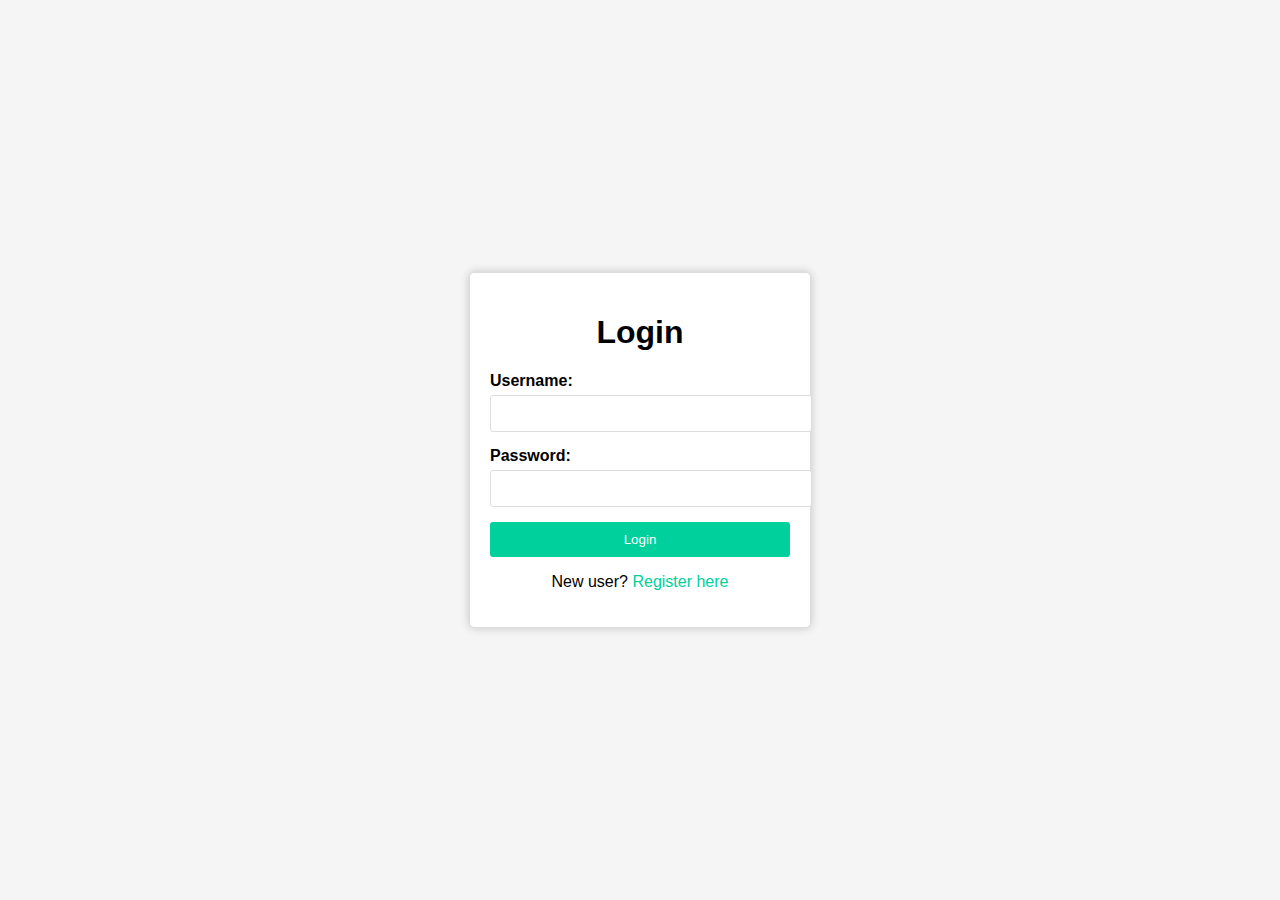
<file: templates/NewLogin/loginPage.html>
<!DOCTYPE html>
<html lang="en">
<head>
    <meta charset="UTF-8">
    <meta name="viewport" content="width=device-width, initial-scale=1.0">
    <title>Login Page</title>
    <style>
        body {
            font-family: Arial, sans-serif;
            background-color: #f5f5f5;
            margin: 0;
            padding: 0;
            display: flex;
            justify-content: center;
            align-items: center;
            height: 100vh;
        }

        .login-container {
            background-color: #fff;
            border: 1px solid #ddd;
            border-radius: 5px;
            padding: 20px;
            box-shadow: 0px 0px 10px rgba(0, 0, 0, 0.2);
            width: 300px;
        }

        .login-container h1 {
            text-align: center;
        }

        .input-group {
            margin-bottom: 15px;
        }

        .input-group label {
            display: block;
            font-weight: bold;
            margin-bottom: 5px;
        }

        .input-group input[type="text"],
        .input-group input[type="password"] {
            width: 100%;
            padding: 10px;
            border: 1px solid #ddd;
            border-radius: 3px;
        }

        .input-group button {
            width: 100%;
            padding: 10px;
            background-color: #00D09C ;
            color: #fff;
            border: none;
            border-radius: 3px;
            cursor: pointer;
        }

        .register-link {
            text-align: center;
        }

        .register-link a {
            color: #00D09C ;
            text-decoration: none;
        }
    </style>
</head>
<body>
    <div class="login-container">
        <h1>Login</h1>
        <form id="login-form">
            <div class="input-group">
                <label for="username">Username:</label>
                <input type="text" id="username" name="username" required>
            </div>
            <div class="input-group">
                <label for="password">Password:</label>
                <input type="password" id="password" name="password" required>
            </div>
            <div class="input-group">
                <button type="submit">Login</button>
            </div>
        </form>
        <p class="register-link">New user? <a href="#">Register here</a></p>
    </div>

    <script>
        // JavaScript code can be added here for form validation or other functionality.
        document.getElementById('login-form').addEventListener('submit', function(event) {
            event.preventDefault(); // Prevent the form from submitting.
            const username = document.getElementById('username').value;
            const password = document.getElementById('password').value;

            // Add your login logic here.
            // For example, you can send a request to a server for authentication.

            // Placeholder logic:
            if (username === 'user' && password === 'password') {
                alert('Login successful!');
            } else {
                alert('Login failed. Please check your credentials.');
            }
        });
    </script>
</body>
</html>
</file>
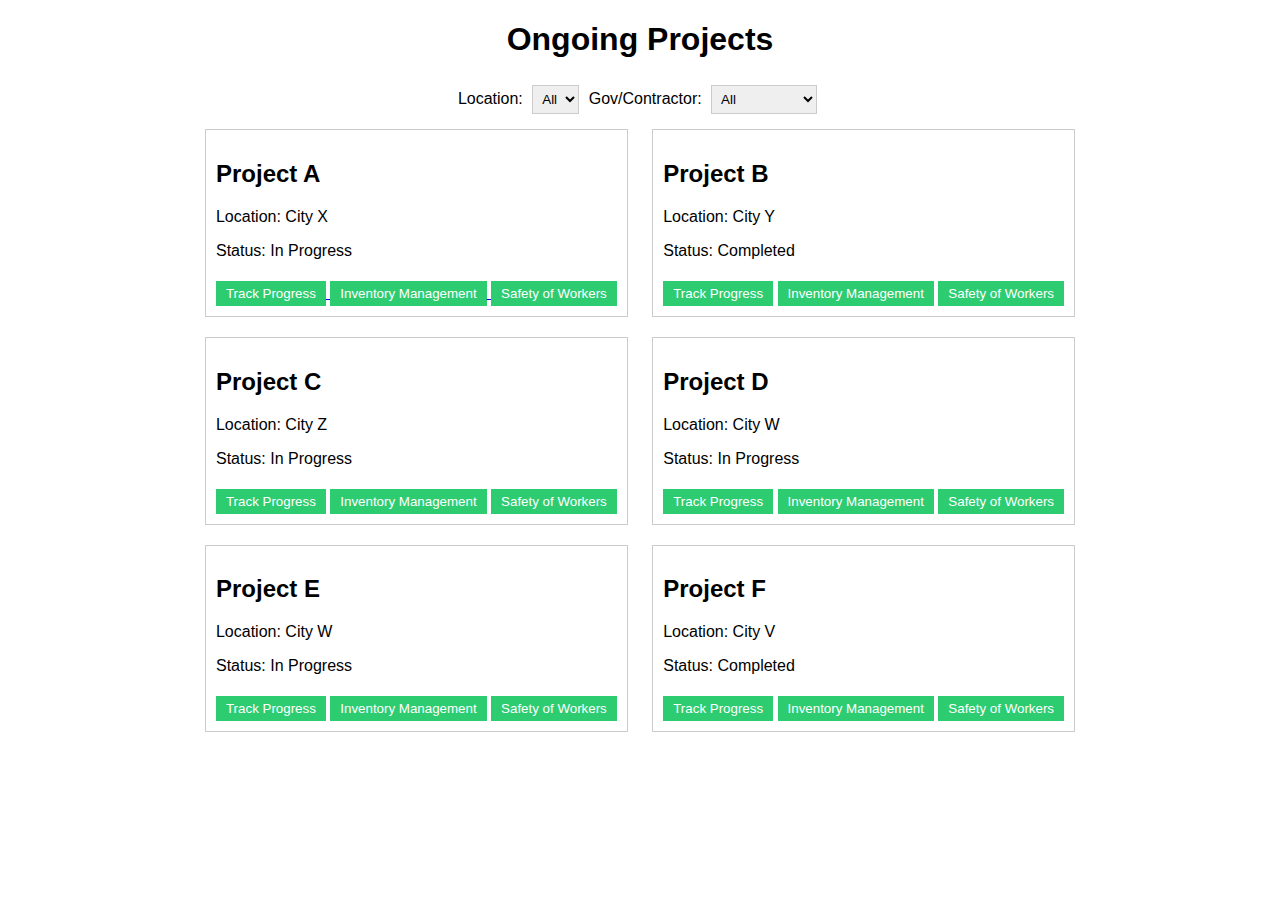
<file: templates/Your_Projects/yourprojects.html>
<!DOCTYPE html>
<html lang="en">

<head>
    <meta charset="UTF-8">
    <meta name="viewport" content="width=device-width, initial-scale=1.0">
    <title>Ongoing Projects</title>
    <style>
        body {
            font-family: Arial, sans-serif;
            background-color: #fff; /* White background */
            color: #000; /* Black text */
            text-align: center; /* Center align content */
        }

        h1, h2 {
            color: #000; /* Black header text */
        }

        .filters select {
            padding: 5px;
            margin: 5px;
            border: 1px solid #ccc;
        }

        .project-card {
            border: 1px solid #ccc;
            padding: 10px;
            margin: 10px;
            background-color: #fff; /* White background */
            color: #000; /* Black text */
            display: inline-block; /* Display cards side by side */
            text-align: left; /* Left align text */
        }

        .project-card button {
            background-color: #2ecc71; /* Green button */
            color: #fff; /* White text */
            border: none;
            padding: 5px 10px;
            margin-top: 5px;
            cursor: pointer;
        }

        .project-card button:hover {
            background-color: #218f63; /* Darker green background on hover */
        }

        /* Adjusted color for gov and contractor options */
        .filters select[name="gov-contractor"] {
            color: #000; /* Black text */
        }
    </style>
</head>

<body>
    <h1>Ongoing Projects</h1>
    <div class="filters">
        <label for="location">Location:</label>
        <select name="location" id="location">
            <option value="all">All</option>
            <!-- Add more location options as needed -->
        </select>

        <label for="gov-contractor">Gov/Contractor:</label>
        <select name="gov-contractor" id="gov-contractor">
            <option value="all">All</option>
            <option value="gov">Government</option>
            <option value="contractor">Contractor</option>
        </select>
    </div>

    <div class="project-card">
        <h2>Project A</h2>
        <p>Location: City X</p>
        <p>Status: In Progress</p>
        <a href="./progress.html">
        <button>Track Progress</button>
        </a>
        <a href="./inventory_file.html">
        <button>Inventory Management</button>
        </a>
        <a href="./index_upload_and_show_data.html">
        <button>Safety of Workers</button>
        </a>
    </div>

    <div class="project-card">
        <h2>Project B</h2>
        <p>Location: City Y</p>
        <p>Status: Completed</p>
        <button>Track Progress</button>
        <button>Inventory Management</button>
        <button>Safety of Workers</button>
    </div>

    <div class="project-card">
        <h2>Project C</h2>
        <p>Location: City Z</p>
        <p>Status: In Progress</p>
        <button>Track Progress</button>
        <button>Inventory Management</button>
        <button>Safety of Workers</button>
    </div>

    <div class="project-card">
        <h2>Project D</h2>
        <p>Location: City W</p>
        <p>Status: In Progress</p>
        <button>Track Progress</button>
        <button>Inventory Management</button>
        <button>Safety of Workers</button>
    </div>
    <div class="project-card">
        <h2>Project E</h2>
        <p>Location: City W</p>
        <p>Status: In Progress</p>
        <button>Track Progress</button>
        <button>Inventory Management</button>
        <button>Safety of Workers</button>
    </div>

    <div class="project-card">
        <h2>Project F</h2>
        <p>Location: City V</p>
        <p>Status: Completed</p>
        <button>Track Progress</button>
        <button>Inventory Management</button>
        <button>Safety of Workers</button>
    </div>

    <!-- Add more project cards as needed -->
</body>

</html>
</file>
